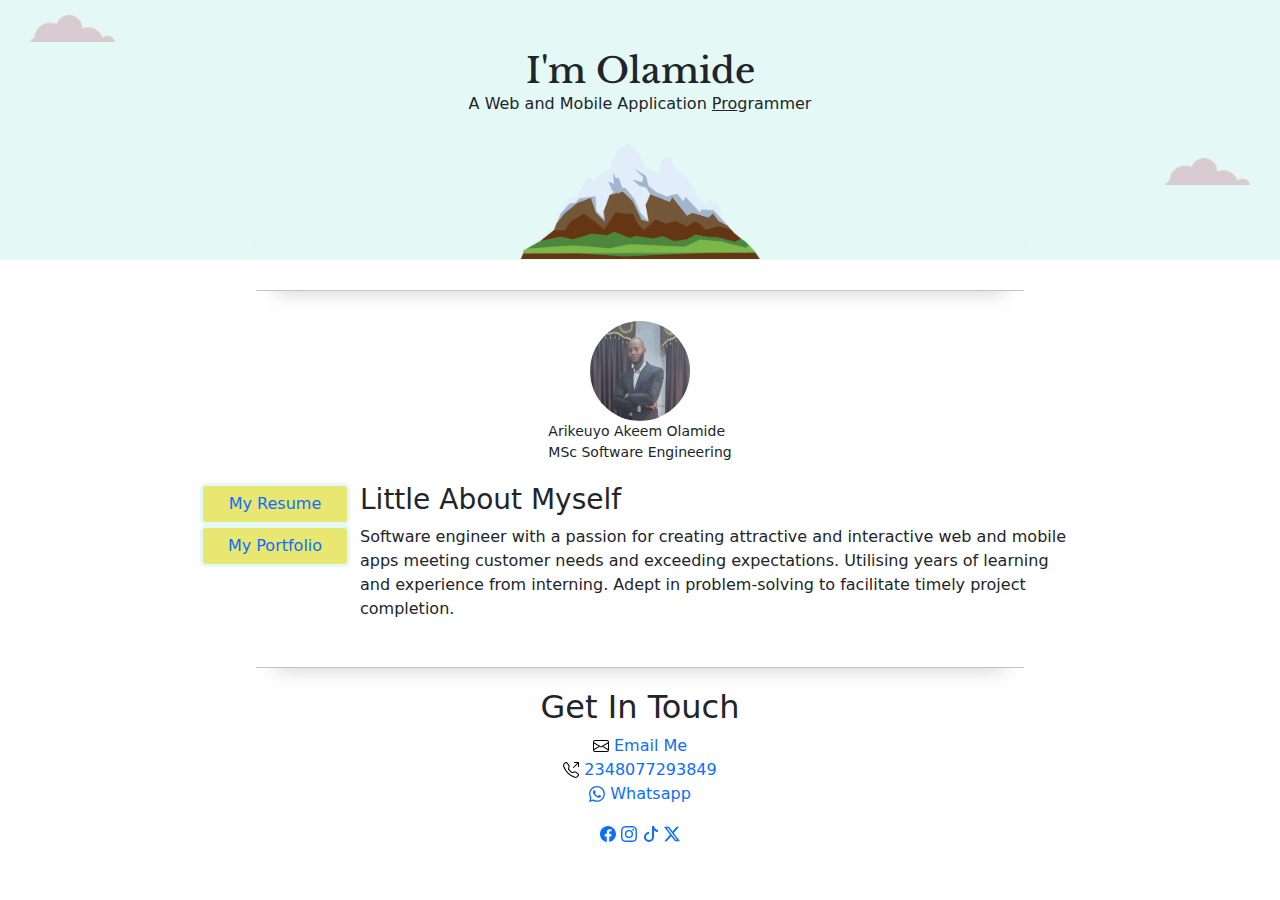
<file: index.html>
<!DOCTYPE html>
<html lang="en">
<head>
    <meta charset="UTF-8">
    <meta name="viewport" content="width=device-width, initial-scale=1.0">
    <title>Olamide Web</title>
    <link rel="preconnect" href="https://fonts.googleapis.com">
    <link rel="preconnect" href="https://fonts.gstatic.com" crossorigin>
    <link href="https://fonts.googleapis.com/css2?family=Libre+Baskerville&display=swap" rel="stylesheet">
    <link href="https://cdn.jsdelivr.net/npm/bootstrap@5.3.3/dist/css/bootstrap.min.css" rel="stylesheet" integrity="sha384-QWTKZyjpPEjISv5WaRU9OFeRpok6YctnYmDr5pNlyT2bRjXh0JMhjY6hW+ALEwIH" crossorigin="anonymous">
<link rel="stylesheet" href="./style.css">
</head>
<body>

    <section class="hero">
        <div class="hero_container">
            <div class="text">
            <h1>I'm Olamide</h1>
            A Web and Mobile Application <span>Pro</span>grammer
        </div>
            <img class="cloud1" src="./image/cloud.png" alt="cloud">
            <img class="cloud2" src="./image/cloud.png" alt="">
            <img class="mountain" src="./image/mountain.png" alt="mountain">
            
        </div>
    </section>
    <hr>

    <section class="feature">
        <div class="feature container">
            <img class="ola_img" src="./image/profilepics.jpeg" alt="Olamide picture">
           <small>Arikeuyo Akeem Olamide
            <br>MSc Software Engineering</small> 
            
        </div>
       

    <div class="feature grid">
        <div class="left">
            <button class="btn"> <a href="#">
                <a href="./resume/Arikeuyo Akeem Resume.pdf" target="_blank" title="Arikeuyo Akeem Resume PDF">My Resume</a></a></button>
           <p><button class="btn"> <a href="./portfolio.html">My Portfolio</a></button></p> 
           
        </div>
        <div class="right">
            <h3>Little About Myself</h3>
            <p>Software engineer with a passion for creating attractive and interactive web and mobile apps meeting customer needs and exceeding expectations. Utilising years of learning and experience from interning. Adept in problem-solving to facilitate timely project completion.</p>
        </div>
    </div>
    </section>
    <hr>

    <section class="contact">
        <div class="contact_container">
            <h2>Get In Touch </h2>
               <a href= "mailto:olamideakeem3@gmail.com"><img src="./image/envelope.svg" alt=""> Email Me</a>
               <br> <a href="tel:2348077293849"><img src="./image/telephone-outbound.svg" alt=""> 2348077293849</a>
               <p><a href="https://wa.me/2348077293849"><svg xmlns="http://www.w3.org/2000/svg" width="16" height="16" fill="currentColor" class="bi bi-whatsapp" viewBox="0 0 16 16">
                <path d="M13.601 2.326A7.85 7.85 0 0 0 7.994 0C3.627 0 .068 3.558.064 7.926c0 1.399.366 2.76 1.057 3.965L0 16l4.204-1.102a7.9 7.9 0 0 0 3.79.965h.004c4.368 0 7.926-3.558 7.93-7.93A7.9 7.9 0 0 0 13.6 2.326zM7.994 14.521a6.6 6.6 0 0 1-3.356-.92l-.24-.144-2.494.654.666-2.433-.156-.251a6.56 6.56 0 0 1-1.007-3.505c0-3.626 2.957-6.584 6.591-6.584a6.56 6.56 0 0 1 4.66 1.931 6.56 6.56 0 0 1 1.928 4.66c-.004 3.639-2.961 6.592-6.592 6.592m3.615-4.934c-.197-.099-1.17-.578-1.353-.646-.182-.065-.315-.099-.445.099-.133.197-.513.646-.627.775-.114.133-.232.148-.43.05-.197-.1-.836-.308-1.592-.985-.59-.525-.985-1.175-1.103-1.372-.114-.198-.011-.304.088-.403.087-.088.197-.232.296-.346.1-.114.133-.198.198-.33.065-.134.034-.248-.015-.347-.05-.099-.445-1.076-.612-1.47-.16-.389-.323-.335-.445-.34-.114-.007-.247-.007-.38-.007a.73.73 0 0 0-.529.247c-.182.198-.691.677-.691 1.654s.71 1.916.81 2.049c.098.133 1.394 2.132 3.383 2.992.47.205.84.326 1.129.418.475.152.904.129 1.246.08.38-.058 1.171-.48 1.338-.943.164-.464.164-.86.114-.943-.049-.084-.182-.133-.38-.232"/>
              </svg> Whatsapp</a>
                
               </p>



               <p> <a href="www.facebook.com"><svg xmlns="http://www.w3.org/2000/svg" width="16" height="16" fill="currentColor" class="bi bi-facebook" viewBox="0 0 16 16">
                <path d="M16 8.049c0-4.446-3.582-8.05-8-8.05C3.58 0-.002 3.603-.002 8.05c0 4.017 2.926 7.347 6.75 7.951v-5.625h-2.03V8.05H6.75V6.275c0-2.017 1.195-3.131 3.022-3.131.876 0 1.791.157 1.791.157v1.98h-1.009c-.993 0-1.303.621-1.303 1.258v1.51h2.218l-.354 2.326H9.25V16c3.824-.604 6.75-3.934 6.75-7.951"/>
              </svg></a>  <a href="www.instagram.com"><svg xmlns="http://www.w3.org/2000/svg" width="16" height="16" fill="currentColor" class="bi bi-instagram" viewBox="0 0 16 16">
                <path d="M8 0C5.829 0 5.556.01 4.703.048 3.85.088 3.269.222 2.76.42a3.9 3.9 0 0 0-1.417.923A3.9 3.9 0 0 0 .42 2.76C.222 3.268.087 3.85.048 4.7.01 5.555 0 5.827 0 8.001c0 2.172.01 2.444.048 3.297.04.852.174 1.433.372 1.942.205.526.478.972.923 1.417.444.445.89.719 1.416.923.51.198 1.09.333 1.942.372C5.555 15.99 5.827 16 8 16s2.444-.01 3.298-.048c.851-.04 1.434-.174 1.943-.372a3.9 3.9 0 0 0 1.416-.923c.445-.445.718-.891.923-1.417.197-.509.332-1.09.372-1.942C15.99 10.445 16 10.173 16 8s-.01-2.445-.048-3.299c-.04-.851-.175-1.433-.372-1.941a3.9 3.9 0 0 0-.923-1.417A3.9 3.9 0 0 0 13.24.42c-.51-.198-1.092-.333-1.943-.372C10.443.01 10.172 0 7.998 0zm-.717 1.442h.718c2.136 0 2.389.007 3.232.046.78.035 1.204.166 1.486.275.373.145.64.319.92.599s.453.546.598.92c.11.281.24.705.275 1.485.039.843.047 1.096.047 3.231s-.008 2.389-.047 3.232c-.035.78-.166 1.203-.275 1.485a2.5 2.5 0 0 1-.599.919c-.28.28-.546.453-.92.598-.28.11-.704.24-1.485.276-.843.038-1.096.047-3.232.047s-2.39-.009-3.233-.047c-.78-.036-1.203-.166-1.485-.276a2.5 2.5 0 0 1-.92-.598 2.5 2.5 0 0 1-.6-.92c-.109-.281-.24-.705-.275-1.485-.038-.843-.046-1.096-.046-3.233s.008-2.388.046-3.231c.036-.78.166-1.204.276-1.486.145-.373.319-.64.599-.92s.546-.453.92-.598c.282-.11.705-.24 1.485-.276.738-.034 1.024-.044 2.515-.045zm4.988 1.328a.96.96 0 1 0 0 1.92.96.96 0 0 0 0-1.92m-4.27 1.122a4.109 4.109 0 1 0 0 8.217 4.109 4.109 0 0 0 0-8.217m0 1.441a2.667 2.667 0 1 1 0 5.334 2.667 2.667 0 0 1 0-5.334"/>
              </svg></a> <a href="www.tiktok.com"><svg xmlns="http://www.w3.org/2000/svg" width="16" height="16" fill="currentColor" class="bi bi-tiktok" viewBox="0 0 16 16">
                <path d="M9 0h1.98c.144.715.54 1.617 1.235 2.512C12.895 3.389 13.797 4 15 4v2c-1.753 0-3.07-.814-4-1.829V11a5 5 0 1 1-5-5v2a3 3 0 1 0 3 3z"/>
              </svg></a> <a href="www.x.com"><svg xmlns="http://www.w3.org/2000/svg" width="16" height="16" fill="currentColor" class="bi bi-twitter-x" viewBox="0 0 16 16">
                <path d="M12.6.75h2.454l-5.36 6.142L16 15.25h-4.937l-3.867-5.07-4.425 5.07H.316l5.733-6.57L0 .75h5.063l3.495 4.633L12.601.75Zm-.86 13.028h1.36L4.323 2.145H2.865z"/>
              </svg></a></p>
              
            </div>

        </div>




    </section>

    


   <script src="index.js"></script> 
</body>
</html>
</file>
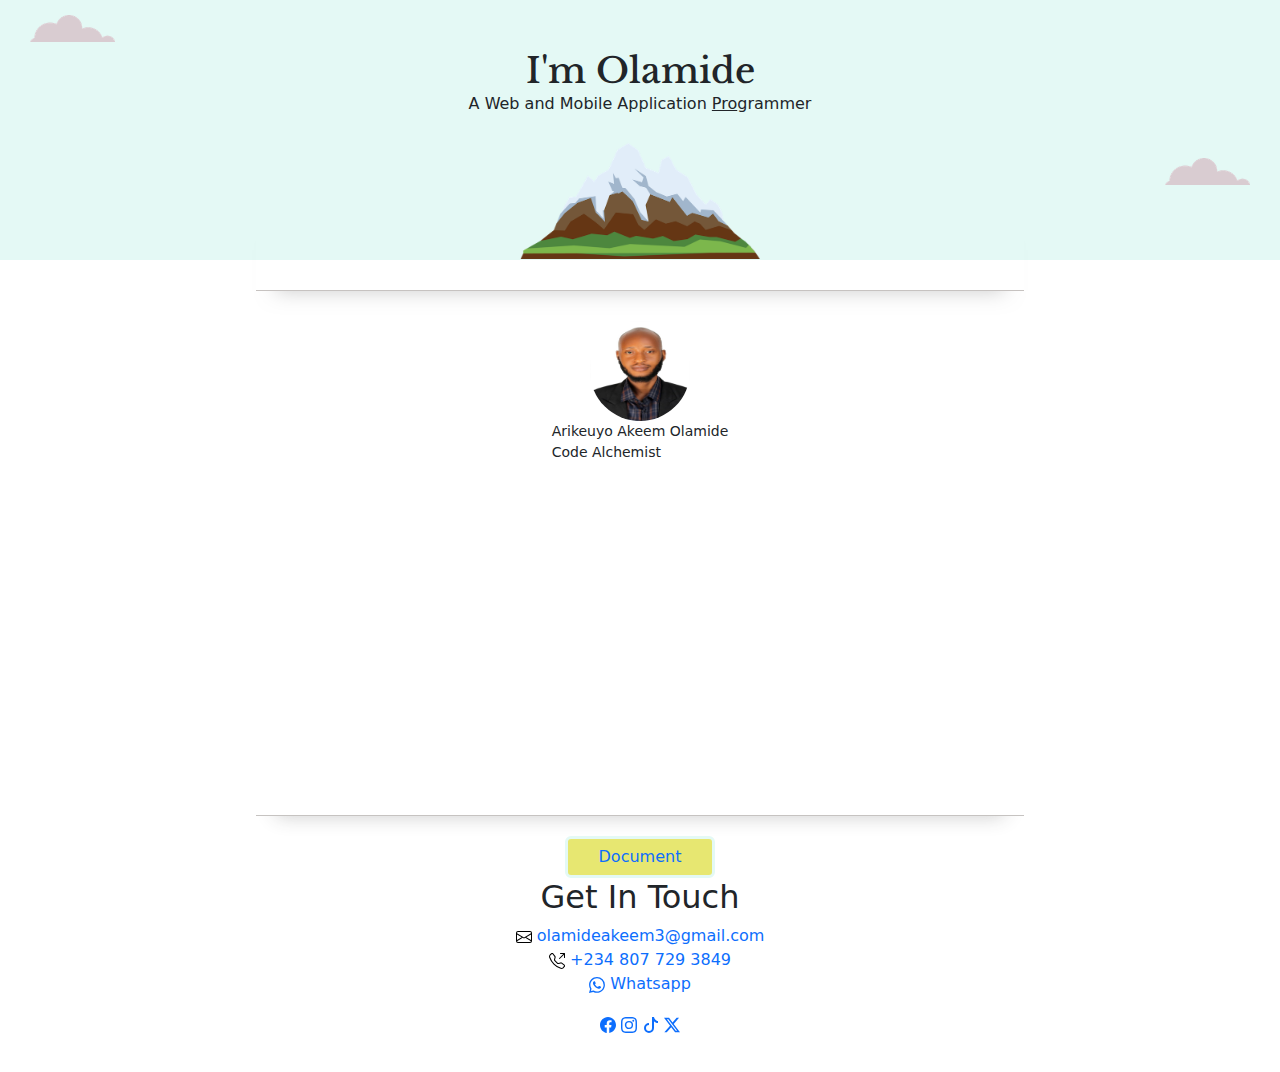
<file: elevator.html>
<!DOCTYPE html>
<html lang="en">
<head>
    <meta charset="UTF-8">
    <meta name="viewport" content="width=device-width, initial-scale=1.0">
  <meta name="description" content="Olamide's portfolio: Web & Mobile Developer specializing in sleek, user-friendly apps.">
  <meta property="og:title" content="Olamide Web Developer">
  <meta property="og:image" content="./image/passport.jpg">
    <title>Olamide Web</title>
    <link rel="preconnect" href="https://fonts.googleapis.com">
    <link rel="preconnect" href="https://fonts.gstatic.com" crossorigin>
    <link href="https://fonts.googleapis.com/css2?family=Libre+Baskerville&display=swap" rel="stylesheet">
    <link href="https://cdn.jsdelivr.net/npm/bootstrap@5.3.3/dist/css/bootstrap.min.css" rel="stylesheet" integrity="sha384-QWTKZyjpPEjISv5WaRU9OFeRpok6YctnYmDr5pNlyT2bRjXh0JMhjY6hW+ALEwIH" crossorigin="anonymous">
<link rel="stylesheet" href="./style.css">
</head>
<body>

    <header>
    <section class="hero">
        <div class="hero_container">
                <div class="text">
            <h1 class="ola">I'm Olamide</h1>
           A Web and Mobile Application <span>Pro</span>grammer
        </div>
    
            
            <img class="cloud1" src="./image/cloud.png" alt="cloud">
            <img class="cloud2" src="./image/cloud.png" alt="cloud2">
            <img class="mountain" src="./image/mountain.png" alt="mountain">
            
        </div>
    </section>
    </header>
    <hr>

    <section class="feature">
        <div class="feature container">
            <img class="ola_img" src="./image/passport.jpg" alt="Olamide picture">
           <small>Arikeuyo Akeem Olamide
            <br>Code Alchemist</small> 
            
        </div>

    <div class="video">
      <iframe
      width="560"
      height="315"
      src="https://www.youtube.com/embed/6AN9T-3s6qs?si=14-r6Pie2FuvU75-"
      title="YouTube video player"
      frameborder="0"
      allow="accelerometer; autoplay; clipboard-write; encrypted-media; gyroscope; picture-in-picture; web-share"
      referrerpolicy="strict-origin-when-cross-origin"
      allowfullscreen
    ></iframe>


    </div>


     <hr />

    <section class="contact">
    
      <div class="contact_container">
        <button class="btn"> <a href="https://docs.google.com/document/d/19OBt4Z2p8ZgkSbs2E6C9XFkGnxv4hjX0pM31HeDs9-4/edit?usp=sharing" target="_blank">Document</a></button> 
        
        <h2>Get In Touch</h2>
        <a href="mailto:olamideakeem3@gmail.com"
          ><img src="./image/envelope.svg" alt="" /> olamideakeem3@gmail.com</a
        >
        <br />
        <a href="tel:2348077293849"
          ><img src="./image/telephone-outbound.svg" alt="" /> +234 807 729
          3849</a
        >
        <p>
          <a href="https://wa.me/2348077293849"
            ><svg
              xmlns="http://www.w3.org/2000/svg"
              width="16"
              height="16"
              fill="currentColor"
              class="bi bi-whatsapp"
              viewBox="0 0 16 16"
            >
              <path
                d="M13.601 2.326A7.85 7.85 0 0 0 7.994 0C3.627 0 .068 3.558.064 7.926c0 1.399.366 2.76 1.057 3.965L0 16l4.204-1.102a7.9 7.9 0 0 0 3.79.965h.004c4.368 0 7.926-3.558 7.93-7.93A7.9 7.9 0 0 0 13.6 2.326zM7.994 14.521a6.6 6.6 0 0 1-3.356-.92l-.24-.144-2.494.654.666-2.433-.156-.251a6.56 6.56 0 0 1-1.007-3.505c0-3.626 2.957-6.584 6.591-6.584a6.56 6.56 0 0 1 4.66 1.931 6.56 6.56 0 0 1 1.928 4.66c-.004 3.639-2.961 6.592-6.592 6.592m3.615-4.934c-.197-.099-1.17-.578-1.353-.646-.182-.065-.315-.099-.445.099-.133.197-.513.646-.627.775-.114.133-.232.148-.43.05-.197-.1-.836-.308-1.592-.985-.59-.525-.985-1.175-1.103-1.372-.114-.198-.011-.304.088-.403.087-.088.197-.232.296-.346.1-.114.133-.198.198-.33.065-.134.034-.248-.015-.347-.05-.099-.445-1.076-.612-1.47-.16-.389-.323-.335-.445-.34-.114-.007-.247-.007-.38-.007a.73.73 0 0 0-.529.247c-.182.198-.691.677-.691 1.654s.71 1.916.81 2.049c.098.133 1.394 2.132 3.383 2.992.47.205.84.326 1.129.418.475.152.904.129 1.246.08.38-.058 1.171-.48 1.338-.943.164-.464.164-.86.114-.943-.049-.084-.182-.133-.38-.232"
              />
            </svg>
            Whatsapp</a
          >
        </p>

        <p>
          <a href="https://web.facebook.com/victoriousolamide"
            ><svg
              xmlns="http://www.w3.org/2000/svg"
              width="16"
              height="16"
              fill="currentColor"
              class="bi bi-facebook"
              viewBox="0 0 16 16"
            >
              <path
                d="M16 8.049c0-4.446-3.582-8.05-8-8.05C3.58 0-.002 3.603-.002 8.05c0 4.017 2.926 7.347 6.75 7.951v-5.625h-2.03V8.05H6.75V6.275c0-2.017 1.195-3.131 3.022-3.131.876 0 1.791.157 1.791.157v1.98h-1.009c-.993 0-1.303.621-1.303 1.258v1.51h2.218l-.354 2.326H9.25V16c3.824-.604 6.75-3.934 6.75-7.951"
              /></svg
          ></a>
          <a href="https://www.instagram.com/akanniola410/"
            ><svg
              xmlns="http://www.w3.org/2000/svg"
              width="16"
              height="16"
              fill="currentColor"
              class="bi bi-instagram"
              viewBox="0 0 16 16"
            >
              <path
                d="M8 0C5.829 0 5.556.01 4.703.048 3.85.088 3.269.222 2.76.42a3.9 3.9 0 0 0-1.417.923A3.9 3.9 0 0 0 .42 2.76C.222 3.268.087 3.85.048 4.7.01 5.555 0 5.827 0 8.001c0 2.172.01 2.444.048 3.297.04.852.174 1.433.372 1.942.205.526.478.972.923 1.417.444.445.89.719 1.416.923.51.198 1.09.333 1.942.372C5.555 15.99 5.827 16 8 16s2.444-.01 3.298-.048c.851-.04 1.434-.174 1.943-.372a3.9 3.9 0 0 0 1.416-.923c.445-.445.718-.891.923-1.417.197-.509.332-1.09.372-1.942C15.99 10.445 16 10.173 16 8s-.01-2.445-.048-3.299c-.04-.851-.175-1.433-.372-1.941a3.9 3.9 0 0 0-.923-1.417A3.9 3.9 0 0 0 13.24.42c-.51-.198-1.092-.333-1.943-.372C10.443.01 10.172 0 7.998 0zm-.717 1.442h.718c2.136 0 2.389.007 3.232.046.78.035 1.204.166 1.486.275.373.145.64.319.92.599s.453.546.598.92c.11.281.24.705.275 1.485.039.843.047 1.096.047 3.231s-.008 2.389-.047 3.232c-.035.78-.166 1.203-.275 1.485a2.5 2.5 0 0 1-.599.919c-.28.28-.546.453-.92.598-.28.11-.704.24-1.485.276-.843.038-1.096.047-3.232.047s-2.39-.009-3.233-.047c-.78-.036-1.203-.166-1.485-.276a2.5 2.5 0 0 1-.92-.598 2.5 2.5 0 0 1-.6-.92c-.109-.281-.24-.705-.275-1.485-.038-.843-.046-1.096-.046-3.233s.008-2.388.046-3.231c.036-.78.166-1.204.276-1.486.145-.373.319-.64.599-.92s.546-.453.92-.598c.282-.11.705-.24 1.485-.276.738-.034 1.024-.044 2.515-.045zm4.988 1.328a.96.96 0 1 0 0 1.92.96.96 0 0 0 0-1.92m-4.27 1.122a4.109 4.109 0 1 0 0 8.217 4.109 4.109 0 0 0 0-8.217m0 1.441a2.667 2.667 0 1 1 0 5.334 2.667 2.667 0 0 1 0-5.334"
              /></svg
          ></a>
          <a href="www.tiktok.com"
            ><svg
              xmlns="http://www.w3.org/2000/svg"
              width="16"
              height="16"
              fill="currentColor"
              class="bi bi-tiktok"
              viewBox="0 0 16 16"
            >
              <path
                d="M9 0h1.98c.144.715.54 1.617 1.235 2.512C12.895 3.389 13.797 4 15 4v2c-1.753 0-3.07-.814-4-1.829V11a5 5 0 1 1-5-5v2a3 3 0 1 0 3 3z"
              /></svg
          ></a>
          <a href="https://x.com/hunchoola?s=09"
            ><svg
              xmlns="http://www.w3.org/2000/svg"
              width="16"
              height="16"
              fill="currentColor"
              class="bi bi-twitter-x"
              viewBox="0 0 16 16"
            >
              <path
                d="M12.6.75h2.454l-5.36 6.142L16 15.25h-4.937l-3.867-5.07-4.425 5.07H.316l5.733-6.57L0 .75h5.063l3.495 4.633L12.601.75Zm-.86 13.028h1.36L4.323 2.145H2.865z"
              /></svg
          ></a>
        </p>
      </div>
    </section>

    <script src="index.js"></script>

  </body>
</html>
</file>
<file: style.css>
html {
    margin: 0;
    padding: 0;
}

.hero_container {
    height: 200px;
    text-align: center;
}

span {
    text-decoration: underline;
}

h1 {
    font-family: "Libre Baskerville", serif;
    font-size: 35px;
    margin-bottom: 0%;
    padding-top: 50px;
    
}

.hero {
    background-color: #e4f9f5;
    padding-bottom: 60px;
}

.hero_container {
    position: relative;
    
}

.cloud1 {
    position: absolute;
    left: 30px;
    top: 15px;
    width: 85px;
}

.cloud2 {
    position: absolute;
    right: 30px;
    bottom: 15px;
    width: 85px;
}

.mountain {
    width: 15rem;
    margin-top: 0;
}

.ola_img {
    width: 100px;
    height: 100px;
    margin-top: 20px;
    border-radius: 50%;
}

.container {
    display: flex;
    flex-flow: column;
    align-items: center;
    justify-content: center;
}

.btn {
    border: solid #e4f9f5;
    background-color: rgb(231, 231, 113);
    width: 150px;
}

.grid {
    display: grid;
  grid-template-columns: 1fr 5fr;
  grid-gap: 10px;
  padding: 10px;
  padding: 0 200px;
  margin-top: 20px;
}

.contact {
    margin: 20px;
    display: flex;
    justify-content: center;
    align-items: center;
    text-align: center;
}

a {
    text-decoration: none;
}

a:hover {
    text-decoration: underline;
}

hr {
    border:none;
    height: 20px;
       width: 60%;
      height: 50px;
      padding-top: 80px;
      margin-top: 0;
      border-bottom: 1px solid #1f1209;
      box-shadow: 0 20px 20px -20px #333;
    margin: -50px auto 10px; 
}



@media only screen and (max-width: 600px) {
    .grid {
        padding: 0;
    }
}
</file>
